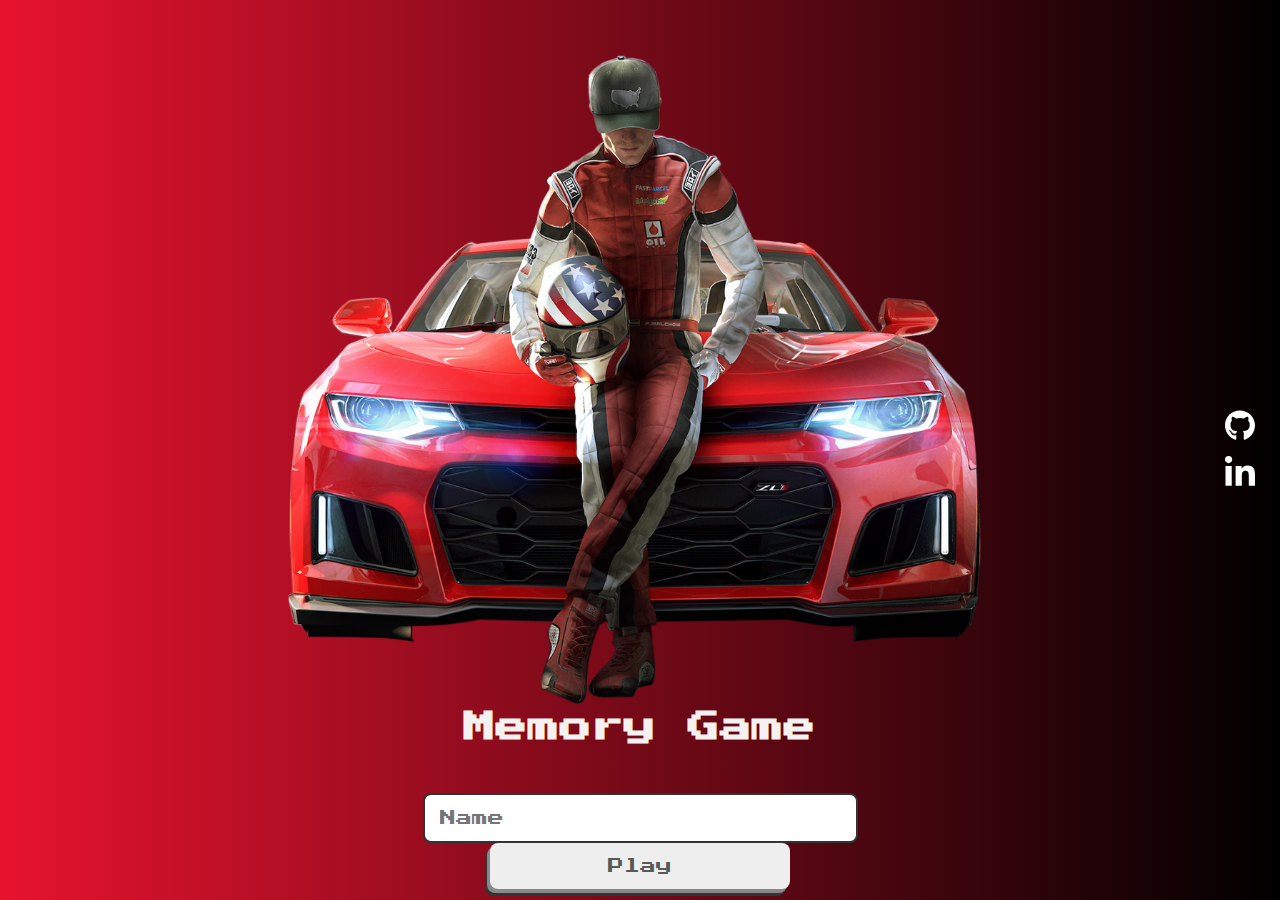
<file: index.html>
<!DOCTYPE html>
<html lang="en">

<head>
    <meta charset="UTF-8">
    <meta http-equiv="X-UA-Compatible" content="IE=edge">
    <meta name="viewport" content="width=device-width, initial-scale=1.0">


    <link rel="stylesheet" href="src/css/login.css">
    <link rel="stylesheet" href="src/css/reset.css">

    <link rel="shortcut icon" href="src/image/Icone-removebg-preview.ico" type="image/x-icon">

    <script defer src="src/js/login.js"></script>

    <title>Card-game Login</title>
</head>

<body>

    <form action="" class="login-form">

        <div class="login-header">
            <img src="src/image/Brain.png" alt="">
            <h1>Memory Game</h1>
        </div>

        <input type="text" placeholder="Name" class="login_input">
        <button type="submit" class="login_button" disabled>Play</button>

    </form>

    <aside class="menu-lateral">
        <ul>
            <li>
                <a href="https://github.com/JLpensador" target="_blank">
                    <img src="src/image/github.svg" alt="GitHub" class="icone">
                </a>
            </li>
            <li>
                <a href="https://www.linkedin.com/in/joão-luiz-borges-morais-242751268/" target="_blank">
                    <img src="src/image/linkedin-in.svg" alt="LinkedIn" class="icone">
                </a>
            </li>
        </ul>
    </aside>

</body>

</html>
</file>
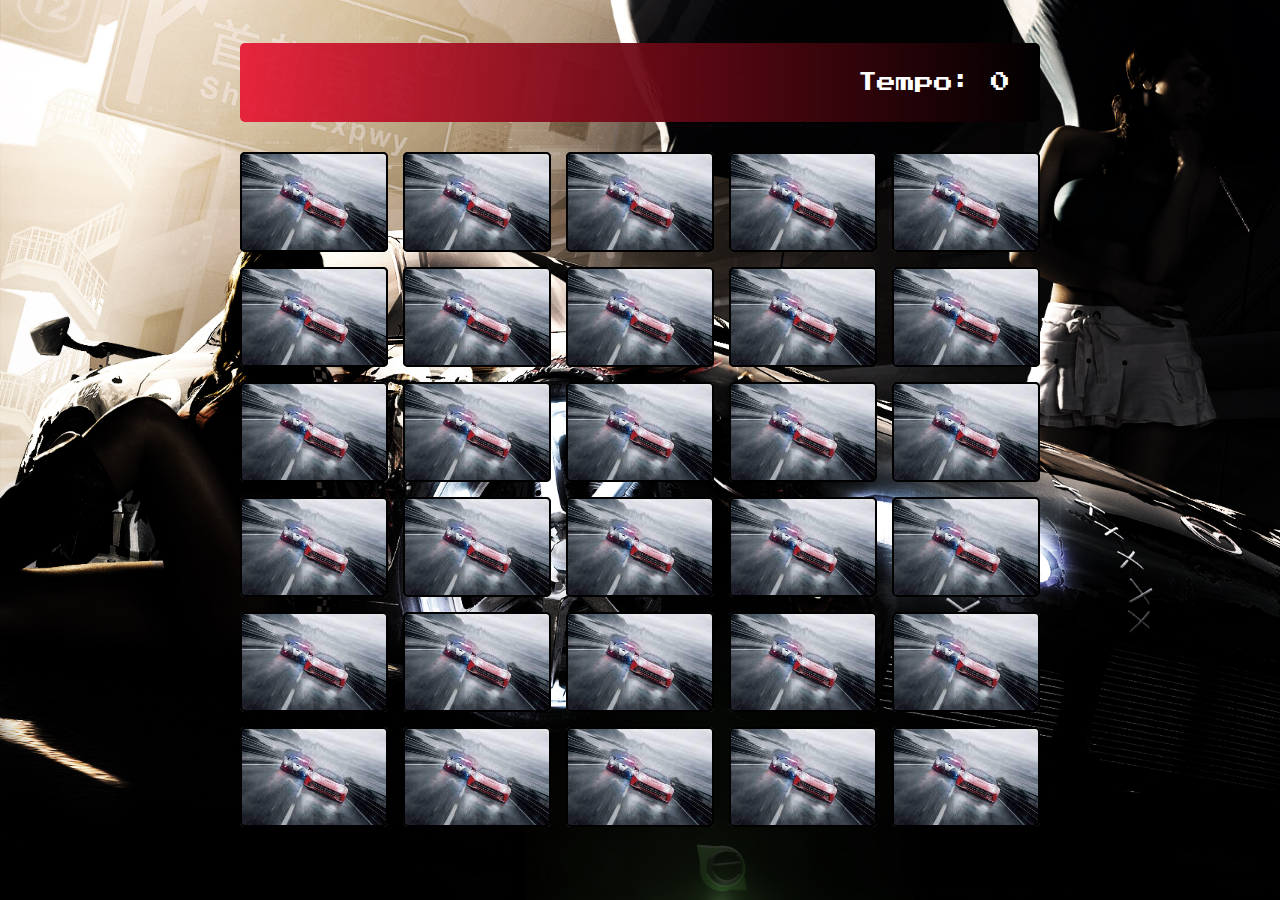
<file: src/pages/game.html>
<!DOCTYPE html>
<html lang="en">

<head>
  <meta charset="UTF-8">
  <meta name="viewport" content="width=device-width, initial-scale=1.0">

  <link rel="shortcut icon" href="" type="image/x-icon">

  <link rel="stylesheet" href="../css/reset.css">
  <link rel="stylesheet" href="../css/game.css">

  <script defer src="../js/game.js"></script>

  <title>Memory Game</title>
</head>

<body>

  <main>
    <header>
      <span class="player"></span>
      <span>Tempo: <span class="timer">0</span></span>
    </header>

    <div class="grid"></div>
  </main>

</body>

</html>
</file>
<file: src/css/login.css>
body {
  background-image: linear-gradient(to right, rgb(231, 19, 47), rgb(0, 0, 0));
  overflow-x: hidden;
background-attachment: fixed;
}

.login-form {
  align-items: center;
  display: flex;
  flex-direction: column;
  height: 100vh;
  justify-content: center;
}

.login-header {
  align-items: center;
  display: flex;
  flex-direction: column;
  justify-content: center;
  margin-bottom: 50px;
}

.login-header img {
  width: 1000px;
}

.login-header h1 {
  color: rgb(243, 241, 241);
  /* font-size: 1.5em; */
}

.login_input {
  border: 2px solid #333;
  border-radius: 8px;
  color: #333;
  font-size: 1em;
  max-width: 435px;
  outline: none;
  padding: 15px;
  width: 100%;
}

.login_button {
  background-color: #0992d1;
  border-radius: 8px;
  color: white;
  cursor: pointer;
  font-size: 1em;
  max-width: 300px;
  padding: 15px;
  width: 100%;
  box-shadow: -3px 4px 0 #888, -5px 7px 0 #333;
}

.login_button:disabled {
  background-color: #eee;
  color: rgba(0, 0, 0, 0.623);
  cursor: auto;
}

.menu-lateral{
  position:fixed;
  top: 0px;
  right: 0;
  width: 80px;
  display: flex;
  justify-content: center;
  align-items: center;
  min-height: 100vh;
  }
  
  .menu-lateral ul{
  display: flex;
  flex-direction: column;
  gap: 15px;
  }
  
  .menu-lateral .icone{
  width: 30px;
  filter: invert(1);
  transition: 0.3s ease-in-out;
  }
  
  .menu-lateral .icone:hover{
      transform: scale(1.2);
  }
</file>
<file: src/css/game.css>
body{
  overflow-x: hidden;
  background-attachment: fixed;
}


span {
  color: white;
}

main {
  display: flex;
  flex-direction: column;
  width: 100%;
  background-image: url(../image/Need\ For\ Speed\ Wallpaper\ by\ ExExic\ on.jpg);
  background-size: cover;
  min-height: 100vh;
  align-items: center;
  justify-content: center;
  padding: 20px 20px 50px;
}

header {
  display: flex;
  align-items: center;
  justify-content: space-between;
  /* background-color: rgba(255, 255, 255, 0.8); */
  background-image: linear-gradient(
    to left,
    rgba(0, 0, 0, 1),
    rgba(231, 19, 47, 0.9)
  );
  font-size: 1.2em;
  width: 100%;
  max-width: 800px;
  padding: 30px;
  margin: 0 0 30px;
  border-radius: 5px;
}

.grid {
  display: grid;
  grid-template-columns: repeat(5, 1fr);
  gap: 15px;
  width: 100%;
  max-width: 800px;
  margin: 0 auto;
  
}

.card {
  aspect-ratio: 3/4;
  width: 100%;
  height: 100px;
  border-radius: 5px;
  position: relative;
  transition: all 400ms ease;
  transform-style: preserve-3d;
  background-color: #aaaaaa;
}

.face {
  width: 100%;
  height: 100%;
  position: absolute;
  background-size: cover;
  background-position: center;
  border: 2px solid rgb(0, 0, 0);
  border-radius: 5px;
  transition: all 400ms ease;
}

.front {
  background-image: url(../image/f40.png);
  transform: rotateY(180deg);
}

.back {
  background-image: url("../image/back.png");
  backface-visibility: hidden;
}

.reveal-card {
  transform: rotateY(180deg);
}

.disabled-card {
  filter: saturate(0);
  opacity: 0.5;
}
</file>
